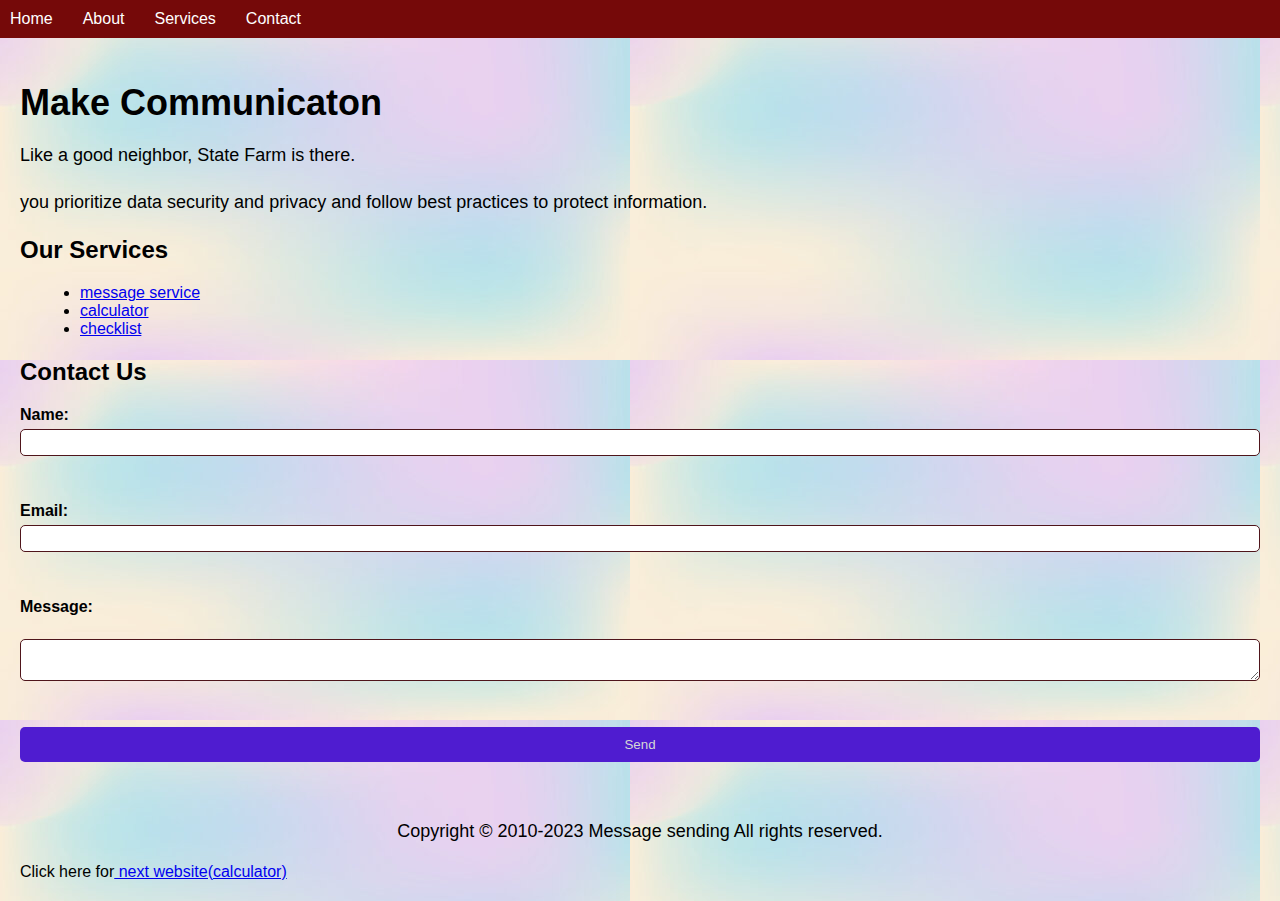
<file: java script tasks/index.html>
<!DOCTYPE html>
<html>
<head>
<title>text</title>
<link rel="stylesheet" type="text/css" href="sheet.css">
</head>
<body>
    <header>
        <nav>
            <ul>
            <li><a href="index.Html">Home</a></li>
            <li><a href="about.Html">About</a></li>
            <li><a href="service.Html">Services</a></li>
            <li><a href="contract.html">Contact</a></li>
            </ul>
            </nav>
        </head>
    </header>
<main>
<section>
<h1>Make Communicaton</h1>
<p>Like a good neighbor, State Farm is there.</p>
</section>
<section>

<p> you prioritize data security and privacy and follow best practices to protect information.</p>
</section>
<section>
<h2>Our Services</h2>
<ul>
<li><a href="index.Html">message service</a></li>
<li><a href="https://www.thecalculator.co/others/Flames-Calculator-44.html" target="_blank">calculator</a></li>
<li><a href="https://www.checkli.com/checklists/view/64c932dacf417" target="_blank">checklist </a></li>
</ul>
</section>
<section>
<h2>Contact Us</h2>
<form>
<label for="name">Name:</label>
<input type="text" id="name" name="name"><br><br>
<label for="email">Email:</label>
<input type="email" id="email" name="email"><br><br>
<label for="message">Message:</label><br>
<textarea id="message" name="message"></textarea><br><br>
<input type="submit" value="Send">
</form>
</section>

<script src="script.js"></script>
<br>
<div>
    <p> Copyright ©  2010-2023 Message sending All rights reserved.</p>
   </div>
 <footer>Click here for<a href="calculator.html"> next website(calculator)</a></footer>
</body>
</html>
</file>
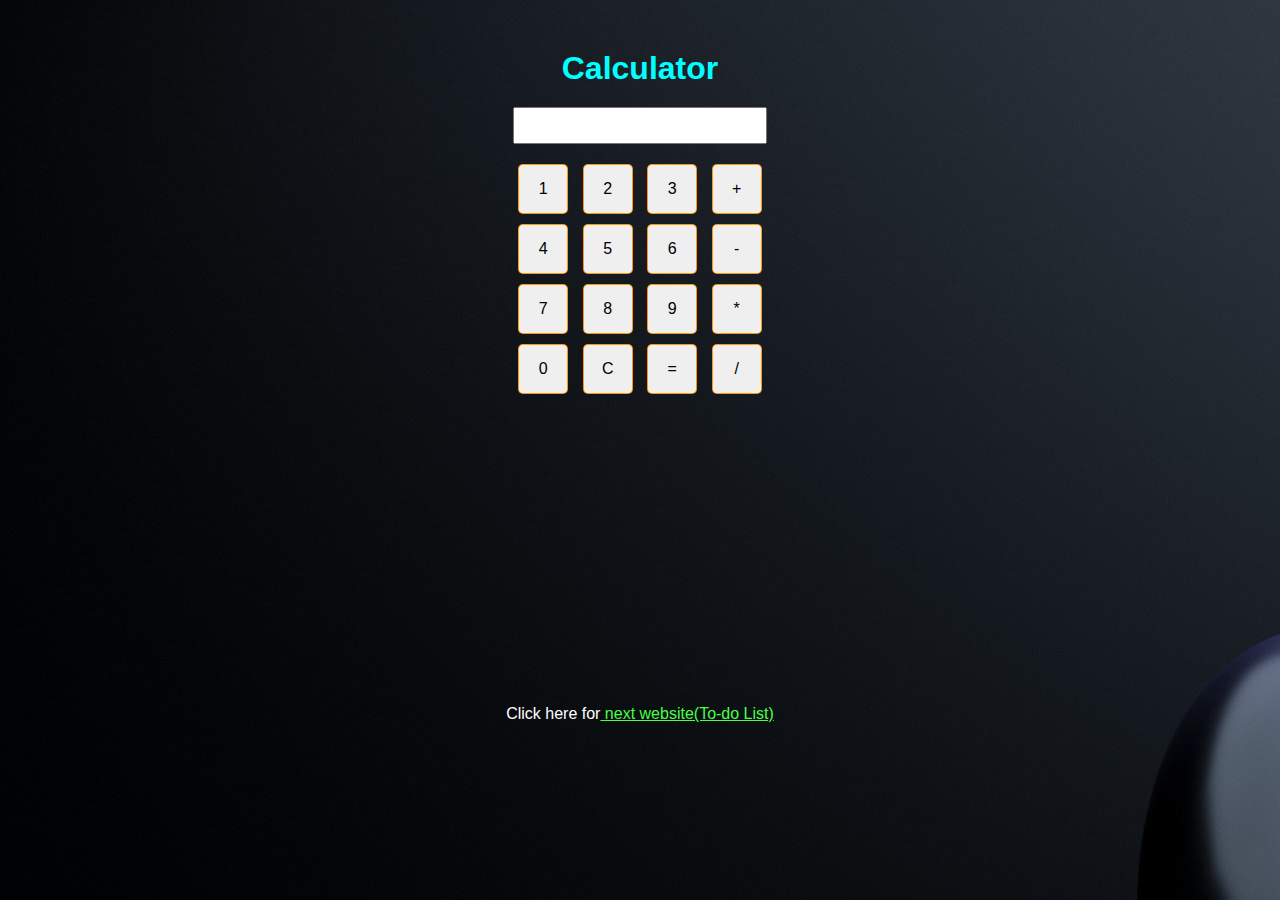
<file: java script tasks/calculator.html>
<!DOCTYPE html>
<html>
<head>
  <title>Calculator</title>
  <link rel="stylesheet" href="calsheet.css">
</head>
<body>
  <h1>Calculator</h1>
  <input type="text" id="display" readonly />
  <br>
  <button onclick="appendNumber(1)">1</button>
  <button onclick="appendNumber(2)">2</button>
  <button onclick="appendNumber(3)">3</button>
  <button onclick="appendOperator('+')">+</button>
  <br>
  <button onclick="appendNumber(4)">4</button>
  <button onclick="appendNumber(5)">5</button>
  <button onclick="appendNumber(6)">6</button>
  <button onclick="appendOperator('-')">-</button>
  <br>
  <button onclick="appendNumber(7)">7</button>
  <button onclick="appendNumber(8)">8</button>
  <button onclick="appendNumber(9)">9</button>
  <button onclick="appendOperator('*')">*</button>
  <br>
  <button onclick="appendNumber(0)">0</button>
  <button onclick="clearDisplay()">C</button>
  <button onclick="calculate()">=</button>
  <button onclick="appendOperator('/')">/</button>

  <script src="caljs.js"></script>

    <br><br><br><br><br><br><br><br><br><br>
    <br><br><br><br><br><br><br><br>
  <footer>Click here for<a href="todolist.html"> next website(To-do List)</a></footer>
</body>

</html>
</file>
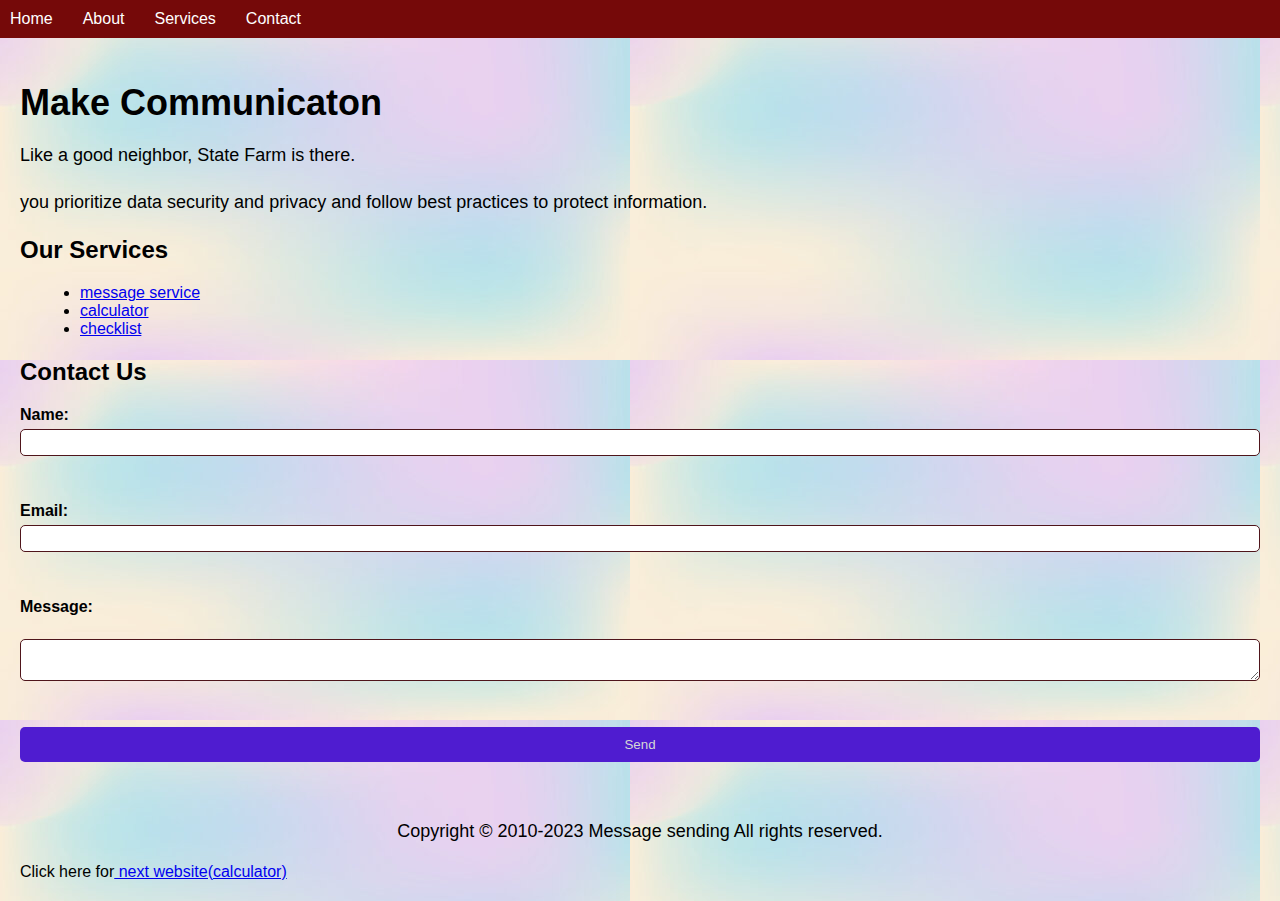
<file: java script tasks/index1.html>
<!DOCTYPE html>
<html>
<head>
<title>text</title>
<link rel="stylesheet" type="text/css" href="sheet.css">
</head>
<body>
    <header>
        <nav>
            <ul>
            <li><a href="index.Html">Home</a></li>
            <li><a href="about.Html">About</a></li>
            <li><a href="service.Html">Services</a></li>
            <li><a href="contract.html">Contact</a></li>
            </ul>
            </nav>
        </head>
    </header>
<main>
<section>
<h1>Make Communicaton</h1>
<p>Like a good neighbor, State Farm is there.</p>
</section>
<section>

<p> you prioritize data security and privacy and follow best practices to protect information.</p>
</section>
<section>
<h2>Our Services</h2>
<ul>
<li><a href="index.Html">message service</a></li>
<li><a href="https://www.thecalculator.co/others/Flames-Calculator-44.html" target="_blank">calculator</a></li>
<li><a href="https://www.checkli.com/checklists/view/64c932dacf417" target="_blank">checklist </a></li>
</ul>
</section>
<section>
<h2>Contact Us</h2>
<form>
<label for="name">Name:</label>
<input type="text" id="name" name="name"><br><br>
<label for="email">Email:</label>
<input type="email" id="email" name="email"><br><br>
<label for="message">Message:</label><br>
<textarea id="message" name="message"></textarea><br><br>
<input type="submit" value="Send">
</form>
</section>

<script src="script.js"></script>
<br>
<div>
    <p> Copyright ©  2010-2023 Message sending All rights reserved.</p>
   </div>
 <footer>Click here for<a href="calculator.html"> next website(calculator)</a></footer>
</body>
</html>
</file>
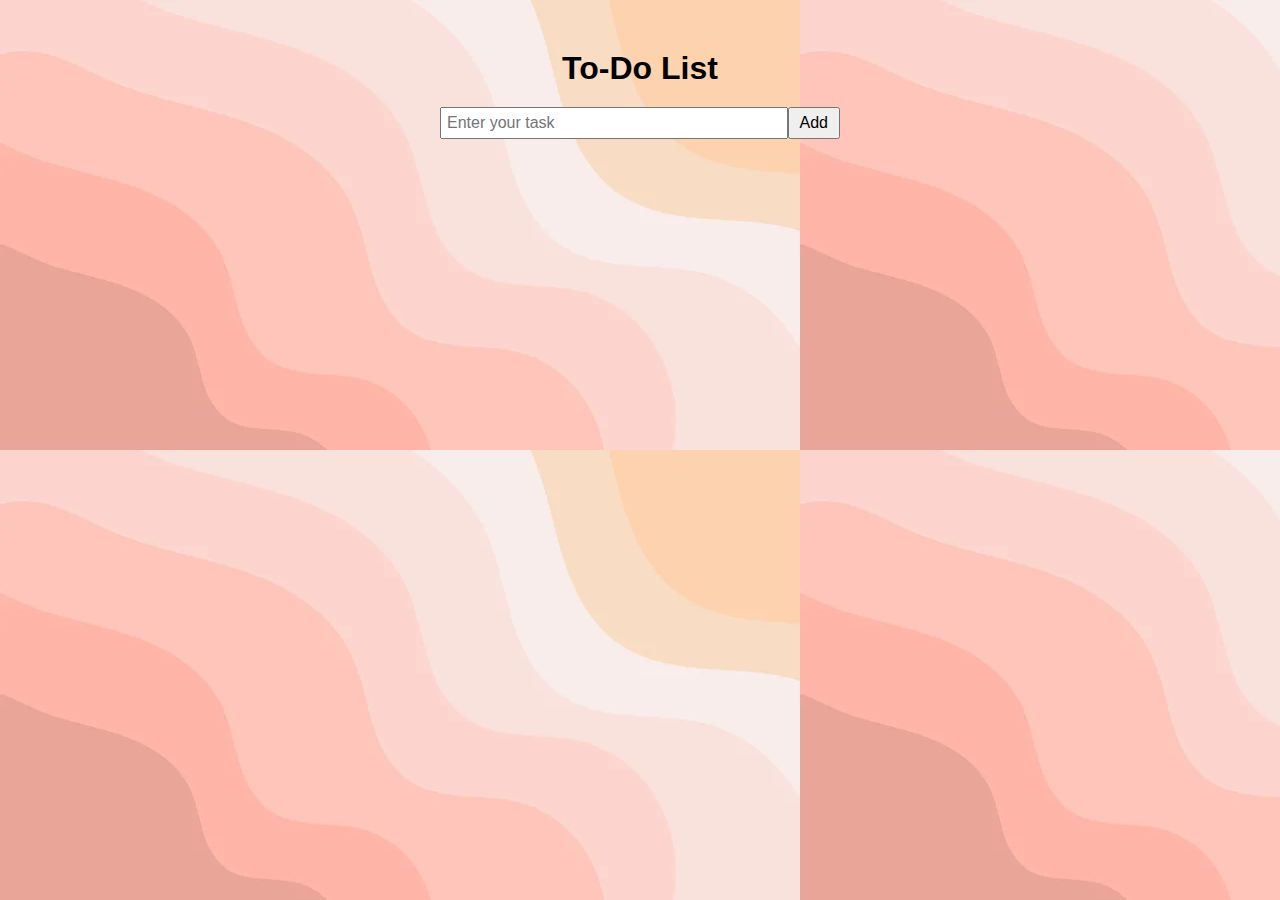
<file: java script tasks/todolist.html>
<!DOCTYPE html>
<html>
<head>
  <title>To-Do List</title>
  <link rel="stylesheet" href="todosheet.css" />
</head>
<body>
  <div class="todo-container">
    <h1>To-Do List</h1>
    <div class="input-container">
      <input type="text" id="todoInput" placeholder="Enter your task" />
      <button onclick="addTodo()">Add</button>
    </div>
    <ul id="todoList"></ul>
  </div>

  <script src="todojs.js"></script>
  
</body>
</html>
</file>
<file: java script tasks/sheet.css>
body {
    margin: 0;
    padding: 0;
    background-image: url(a.jpg);

    font-family: Arial, sans-serif;
    }
    header {
    background-color: #750909;
    color: #000000;
    padding: 10px;
    }
    nav ul {
    list-style: none;
    margin: 0;
    padding: 0;
    display: flex;
    }
    nav li {
    margin-right: 30px;
    }
    nav a {
    color: #ffffff;
    text-decoration: none;
    }
    main {
    padding: 20px;
    }
    section {
    margin-bottom: 20px;
    }
    h1 {
    font-size: 36px;
    margin-bottom: 10px;
    }
    p {
    font-size: 18px;
    line-height: 1.5;
    }
    ul {
    margin-left: 20px;
    }
    form {
    display: flex;
    flex-direction: column;
    }
    label {
    font-weight: bold;
    margin-bottom: 5px;
    }
    input[type="text"], input[type="email"], textarea {
    padding: 5px;
    border: 1px solid #4f151b;
    border-radius: 5px;
    margin-bottom: 10px;
    }
    input[type="submit"] {
    background-color: #4f1cd0;
    color: #d6d6d6;
    padding: 10px;
    border: none;
    border-radius: 5px;
    cursor: pointer;
    }
    input[type="submit"]:hover {
    background-color: #d33f3f;
    color: #333;
    }
    div{
        text-align: center;
        font-size: 20px;
         }
</file>
<file: java script tasks/calsheet.css>
body {
    background-image: url(philip-oroni-v0PnusRa6aM-unsplash.jpg);
    font-family: Arial, sans-serif;
    text-align: center;
    margin: 50px;
  }
  
  h1 {
    color: aqua;
    margin-bottom: 20px;

  }
  
  #display {
    width: 240px;
    font-size: 20px;
    text-align: right;
    padding: 5px;
    margin-bottom: 15px;
  }
  
  button {
    width: 50px;
    height: 50px;
    font-size: 16px;
    margin: 5px;
    cursor: pointer;
    border: 1px solid #ff9100f3;
    border-radius: 5px;
    transition: background-color 0.2s;
  }
  
  button:hover {
    background-color: #f3ff07;
  }
  
  button:active {
    background-color: #41f38b;
  }
  footer{
    color: white;
  }
  footer a{
    color: #48ff48;
  }
</file>
<file: java script tasks/todosheet.css>
body {
    font-family: Arial, sans-serif;
    text-align: center;
    margin: 50px;
    background-image: url(b.webp);
  }
  
  .todo-container {
    max-width: 400px;
    margin: 0 auto;
  }
  
  h1 {
    margin-bottom: 20px;
  }
  
  .input-container {
    display: flex;
    justify-content: center;
    margin-bottom: 20px;
  }
  
  input[type="text"] {
    flex: 1;
    padding: 5px;
    font-size: 16px;
  }
  
  button {
    padding: 5px 10px;
    font-size: 16px;
    cursor: pointer;
  }
  
  ul {
    list-style: none;
    padding: 0;
  }
  
  li {
    display: flex;
    align-items: center;
    margin-bottom: 10px;
  }
  
  li input[type="checkbox"] {
    margin-right: 10px;
  }
  
  li.done {
    text-decoration: line-through;
    opacity: 0.7;
  }
  
  li .remove-btn {
    margin-left: auto;
    color: rgb(255, 0, 0);
    cursor: pointer;
  }
</file>
